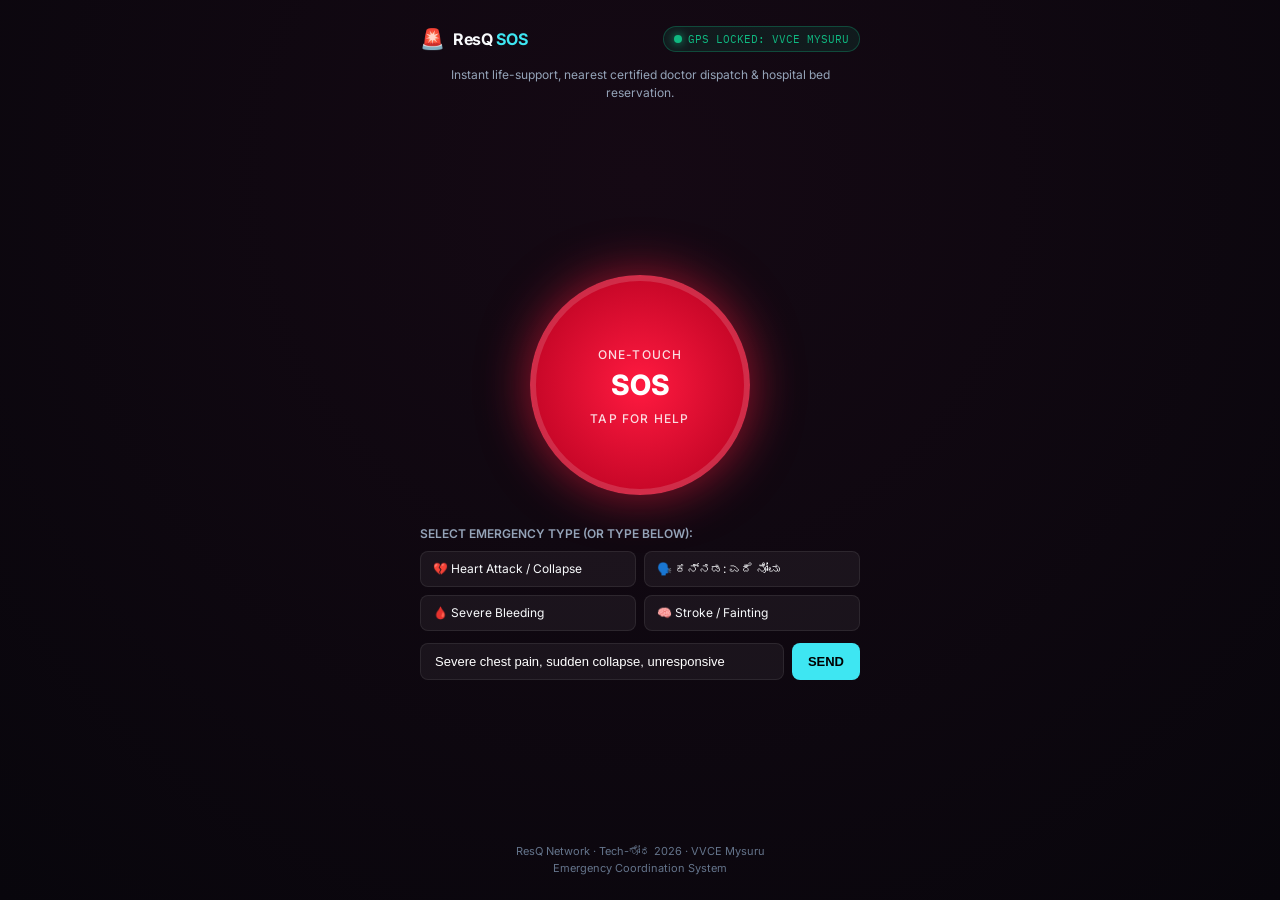
<file: templates/citizen_sos.html>
<!DOCTYPE html>
<html lang="en">
<head>
  <meta charset="UTF-8">
  <meta name="viewport" content="width=device-width, initial-scale=1.0, maximum-scale=1.0, user-scalable=no">
  <title>ResQ 1-Tap SOS | Emergency Bystander Life-Support</title>

  <!-- Google Fonts -->
  <link rel="preconnect" href="https://fonts.googleapis.com">
  <link rel="preconnect" href="https://fonts.gstatic.com" crossorigin>
  <link href="https://fonts.googleapis.com/css2?family=IBM+Plex+Mono:wght@500;700&family=Inter:wght@400;500;600;700;800&display=swap" rel="stylesheet">

  <link rel="stylesheet" href="/static/css/style.css">
  <style>
    body {
      background: radial-gradient(circle at 50% 20%, #150914, #08060c);
    }
    .badge-live-gps {
      display: inline-flex;
      align-items: center;
      gap: 6px;
      padding: 4px 10px;
      border-radius: 999px;
      background: rgba(16, 185, 129, 0.1);
      border: 1px solid rgba(16, 185, 129, 0.3);
      color: var(--emerald);
      font-size: 11px;
      font-family: var(--font-mono);
    }
    .quick-chip {
      background: rgba(255, 255, 255, 0.05);
      border: 1px solid var(--border);
      color: var(--text-primary);
      padding: 8px 12px;
      border-radius: 8px;
      font-size: 12px;
      cursor: pointer;
      text-align: left;
      transition: all 0.2s;
    }
    .quick-chip:hover {
      background: rgba(62, 230, 242, 0.1);
      border-color: var(--cyan);
    }
  </style>
</head>
<body>

  <div class="sos-container">

    <!-- Top GPS Status Bar -->
    <div>
      <div style="display: flex; justify-content: space-between; align-items: center; margin-bottom: 12px;">
        <div style="display: flex; align-items: center; gap: 8px;">
          <span style="font-size: 20px;">🚨</span>
          <b style="font-size: 16px; letter-spacing: -0.02em;">ResQ <span style="color:var(--cyan)">SOS</span></b>
        </div>
        <div class="badge-live-gps">
          <span class="live-indicator"></span>
          <span id="gps-status">GPS LOCKED: VVCE MYSURU</span>
        </div>
      </div>
      <p style="font-size: 12px; color: var(--text-secondary); text-align: center;">
        Instant life-support, nearest certified doctor dispatch & hospital bed reservation.
      </p>
    </div>

    <!-- Active Emergency Screen (Shown after pressing SOS) -->
    <div id="active-screen" style="display: none; margin-top: 10px;">
      
      <div style="background: rgba(255, 51, 85, 0.12); border: 2px solid var(--crimson); border-radius: 12px; padding: 16px; text-align: center;">
        <div style="font-size: 11px; font-weight: 700; color: var(--crimson); letter-spacing: 0.1em; text-transform: uppercase;">
          EMERGENCY DISPATCH IN PROGRESS
        </div>
        <h2 style="font-size: 24px; margin: 6px 0; color: #fff;" id="resp-triage-title">CODE RED: CARDIAC ALERT</h2>
        <div style="font-size: 13px; color: #cbd5e1;" id="resp-hospital-name">Allocated: Columbia Asia Hospital Mysuru</div>
        <div style="font-size: 12px; color: var(--emerald); margin-top: 4px; font-weight: 600;" id="resp-first-responder">
          🧑‍⚕️ Dr. Sneha Hegde (MD) arriving on foot in ~2.1 mins
        </div>
      </div>

      <!-- Live CPR Metronome -->
      <div class="cpr-metronome-box" id="cpr-box">
        <div style="font-size: 13px; font-weight: 700; color: #fff;">
          ❤️ CPR METRONOME (110 BPM)
        </div>
        <p style="font-size: 11px; color: var(--text-secondary); margin-top: 2px;">
          Push down hard in the center of the chest to the beat below:
        </p>
        <div class="cpr-beat pulse" id="cpr-beat-indicator">PUSH</div>
        <button onclick="toggleMetronomeAudio()" style="
          background: rgba(255,255,255,0.08); border: 1px solid var(--border); color:#fff;
          padding: 6px 14px; border-radius: 6px; font-size: 11px; cursor: pointer; margin-top: 6px;
        ">
          🔊 Toggle Audio Beep
        </button>
      </div>

      <!-- Step-by-Step Instructions -->
      <div style="margin-top: 14px; background: rgba(0,0,0,0.4); border: 1px solid var(--border); border-radius: 10px; padding: 14px;">
        <div style="font-size: 12px; font-weight: 600; color: var(--cyan); margin-bottom: 6px;">
          📋 ACTIONABLE BYSTANDER PROTOCOL:
        </div>
        <pre id="bystander-instructions" style="
          font-family: var(--font-sans); font-size: 12px; color: #e2e8f0; white-space: pre-wrap; line-height: 1.5;
        "></pre>
      </div>

      <button onclick="resetSOS()" style="
        width: 100%; margin-top: 16px; padding: 12px; background: rgba(255,255,255,0.06);
        border: 1px solid var(--border); color: #fff; border-radius: 8px; font-size: 13px; font-weight: 600; cursor: pointer;
      ">
        ← Report Another Emergency
      </button>

    </div>

    <!-- Pre-Trigger Emergency Screen -->
    <div id="trigger-screen">
      
      <!-- Big One-Tap SOS Button -->
      <div class="sos-hero">
        <div class="sos-big-btn" id="sos-btn" onclick="triggerSOS()">
          <span>ONE-TOUCH</span>
          SOS
          <span>TAP FOR HELP</span>
        </div>
      </div>

      <!-- Quick Symptom Selector -->
      <div style="margin-top: 16px;">
        <div style="font-size: 12px; font-weight: 600; color: var(--text-secondary); margin-bottom: 8px;">
          SELECT EMERGENCY TYPE (OR TYPE BELOW):
        </div>
        
        <div style="display: grid; grid-template-columns: 1fr 1fr; gap: 8px; margin-bottom: 12px;">
          <div class="quick-chip" onclick="setSymptom('Severe chest pain, sudden collapse, unresponsive')">
            💔 Heart Attack / Collapse
          </div>
          <div class="quick-chip" onclick="setSymptom('ಎದೆಯಲ್ಲಿ ತೀವ್ರ ನೋವು ಮತ್ತು ಉಸಿರಾಟ ನಿಂತಿದೆ')">
            🗣️ ಕನ್ನಡ: ಎದೆ ನೋವು
          </div>
          <div class="quick-chip" onclick="setSymptom('Severe road accident, heavy blood loss, head trauma')">
            🩸 Severe Bleeding
          </div>
          <div class="quick-chip" onclick="setSymptom('Sudden facial droop, slurred speech, arm paralysis')">
            🧠 Stroke / Fainting
          </div>
        </div>

        <div style="display: flex; gap: 8px;">
          <input type="text" id="symptom-input" placeholder="Type or describe symptoms..." style="
            flex: 1; background: rgba(255,255,255,0.05); border: 1px solid var(--border);
            padding: 10px 14px; border-radius: 8px; color: #fff; font-size: 13px; outline: none;
          " value="Severe chest pain, sudden collapse, unresponsive">
          <button onclick="triggerSOS()" style="
            background: var(--cyan); color: #000; border: none; padding: 0 16px;
            border-radius: 8px; font-weight: 700; font-size: 13px; cursor: pointer;
          ">
            SEND
          </button>
        </div>
      </div>

    </div>

    <!-- Footer Information -->
    <div style="text-align: center; margin-top: 20px; font-size: 11px; color: var(--text-muted);">
      ResQ Network · Tech-ಶೋಧ 2026 · VVCE Mysuru<br/>
      Emergency Coordination System
    </div>

  </div>

  <script>
    let audioMetronome = null;
    let metronomeInterval = null;
    let audioEnabled = false;

    function playBeepTone() {
      if (!audioEnabled) return;
      try {
        const ctx = new (window.AudioContext || window.webkitAudioContext)();
        const osc = ctx.createOscillator();
        const gain = ctx.createGain();
        osc.frequency.value = 800;
        osc.type = "sine";
        gain.gain.setValueAtTime(0.1, ctx.currentTime);
        gain.gain.exponentialRampToValueAtTime(0.001, ctx.currentTime + 0.1);
        osc.connect(gain);
        gain.connect(ctx.destination);
        osc.start();
        osc.stop(ctx.currentTime + 0.1);
      } catch (e) {}
    }

    function toggleMetronomeAudio() {
      audioEnabled = !audioEnabled;
    }

    function setSymptom(text) {
      document.getElementById("symptom-input").value = text;
    }

    async function triggerSOS() {
      const text = document.getElementById("symptom-input").value || "Severe sudden collapse, urgent medical attention needed";
      
      const payload = {
        caller_name: "Citizen Bystander",
        caller_phone: "9845012345",
        latitude: 12.3364,
        longitude: 76.6205,
        address: "Near VVCE Main Gate, Gokulam 3rd Stage, Mysuru",
        symptoms_text: text,
        language: text.includes("ನೋವು") ? "kn" : "en"
      };

      try {
        const res = await fetch("/api/emergency/sos", {
          method: "POST",
          headers: { "Content-Type": "application/json" },
          body: JSON.stringify(payload)
        });
        const data = await res.json();
        
        // Switch to Active Screen
        document.getElementById("trigger-screen").style.display = "none";
        document.getElementById("active-screen").style.display = "block";

        document.getElementById("resp-triage-title").innerText = `${data.incident.triage_level}: ${data.triage_summary.triage_reason}`;
        document.getElementById("resp-hospital-name").innerText = `Allocated Destination: ${data.incident.assigned_hospital ? data.incident.assigned_hospital.name : 'Emergency Facility'}`;
        
        if (data.incident.alerted_responders && data.incident.alerted_responders.length > 0) {
          const resp = data.incident.alerted_responders[0];
          document.getElementById("resp-first-responder").innerText = `🧑‍⚕️ ${resp.name} (${resp.qualification}) arriving on foot in ~${Math.round(resp.distance_km * 4 + 1)} mins`;
        }

        // Show CPR Metronome if CPR is required
        if (data.triage_summary.cpr_required) {
          document.getElementById("cpr-box").style.display = "block";
          if (!metronomeInterval) {
            metronomeInterval = setInterval(playBeepTone, 545); // ~110 BPM
          }
        } else {
          document.getElementById("cpr-box").style.display = "none";
        }

        const guidance = (data.incident.symptoms_text.includes("ನೋವು") || data.incident.language === "kn") ? data.guidance_kn : data.guidance_en;
        document.getElementById("bystander-instructions").innerText = guidance;

      } catch (e) {
        alert("Failed to connect to ResQ Grid: " + e.message);
      }
    }

    function resetSOS() {
      if (metronomeInterval) {
        clearInterval(metronomeInterval);
        metronomeInterval = null;
      }
      document.getElementById("active-screen").style.display = "none";
      document.getElementById("trigger-screen").style.display = "block";
    }
  </script>
</body>
</html>
</file>
<file: static/css/style.css>
:root {
  --bg: #090b10;
  --bg-card: rgba(16, 21, 30, 0.85);
  --bg-card-hover: rgba(22, 29, 43, 0.95);
  --border: rgba(255, 255, 255, 0.08);
  --border-glow: rgba(62, 230, 242, 0.3);
  --cyan: #3ee6f2;
  --crimson: #ff3355;
  --amber: #ffb703;
  --emerald: #10b981;
  --violet: #8b5cf6;
  --text-primary: #f8fafc;
  --text-secondary: #94a3b8;
  --text-muted: #64748b;
  --font-sans: 'Inter', -apple-system, BlinkMacSystemFont, 'Segoe UI', Roboto, sans-serif;
  --font-mono: 'IBM Plex Mono', 'Fira Code', monospace;
}

* {
  box-sizing: border-box;
  margin: 0;
  padding: 0;
}

body {
  background-color: var(--bg);
  color: var(--text-primary);
  font-family: var(--font-sans);
  min-height: 100vh;
  line-height: 1.5;
  overflow-x: hidden;
}

/* Glassmorphism utility */
.glass {
  background: var(--bg-card);
  backdrop-filter: blur(16px);
  -webkit-backdrop-filter: blur(16px);
  border: 1px solid var(--border);
  border-radius: 12px;
}

/* Header */
.top-header {
  height: 64px;
  border-bottom: 1px solid var(--border);
  display: flex;
  align-items: center;
  justify-content: space-between;
  padding: 0 24px;
  background: rgba(9, 11, 16, 0.9);
  position: sticky;
  top: 0;
  z-index: 1000;
}

.brand-section {
  display: flex;
  align-items: center;
  gap: 12px;
}

.brand-logo {
  font-size: 24px;
  display: flex;
  align-items: center;
  justify-content: center;
  width: 40px;
  height: 40px;
  background: radial-gradient(circle, rgba(255, 51, 85, 0.2), transparent);
  border: 1px solid rgba(255, 51, 85, 0.4);
  border-radius: 10px;
  color: var(--crimson);
}

.brand-title {
  font-size: 18px;
  font-weight: 700;
  letter-spacing: -0.02em;
}

.brand-title span {
  color: var(--cyan);
}

.badge-tag {
  font-size: 11px;
  background: rgba(62, 230, 242, 0.1);
  color: var(--cyan);
  border: 1px solid rgba(62, 230, 242, 0.3);
  padding: 3px 8px;
  border-radius: 999px;
  font-family: var(--font-mono);
  font-weight: 500;
}

.header-stats {
  display: flex;
  gap: 20px;
  align-items: center;
}

.stat-pill {
  display: flex;
  align-items: center;
  gap: 8px;
  font-size: 13px;
  color: var(--text-secondary);
}

.stat-pill b {
  color: var(--text-primary);
  font-family: var(--font-mono);
}

.live-indicator {
  display: inline-block;
  width: 8px;
  height: 8px;
  border-radius: 50%;
  background: var(--emerald);
  box-shadow: 0 0 10px var(--emerald);
  animation: pulse-dot 2s infinite;
}

@keyframes pulse-dot {
  0%, 100% { opacity: 1; transform: scale(1); }
  50% { opacity: 0.4; transform: scale(0.85); }
}

/* Layout Grid */
.dashboard-container {
  display: grid;
  grid-template-columns: 360px 1fr 380px;
  height: calc(100vh - 64px);
  gap: 16px;
  padding: 16px;
  overflow: hidden;
}

/* Left Panel: Incidents & Triage */
.left-panel {
  display: flex;
  flex-direction: column;
  gap: 16px;
  overflow: hidden;
}

.panel-header {
  padding: 14px 16px;
  border-bottom: 1px solid var(--border);
  display: flex;
  justify-content: space-between;
  align-items: center;
}

.panel-title {
  font-size: 14px;
  font-weight: 600;
  color: var(--text-primary);
  display: flex;
  align-items: center;
  gap: 8px;
}

.incidents-list {
  flex: 1;
  overflow-y: auto;
  padding: 12px;
  display: flex;
  flex-direction: column;
  gap: 12px;
}

.incident-card {
  background: rgba(255, 255, 255, 0.02);
  border: 1px solid var(--border);
  border-radius: 10px;
  padding: 14px;
  cursor: pointer;
  transition: all 0.2s ease;
  position: relative;
  overflow: hidden;
}

.incident-card:hover {
  background: var(--bg-card-hover);
  border-color: var(--border-glow);
  transform: translateY(-2px);
}

.incident-card.active {
  border-color: var(--cyan);
  box-shadow: 0 0 16px rgba(62, 230, 242, 0.2);
}

.incident-card::before {
  content: '';
  position: absolute;
  top: 0;
  left: 0;
  bottom: 0;
  width: 4px;
}

.incident-card.code-red::before { background: var(--crimson); }
.incident-card.code-yellow::before { background: var(--amber); }
.incident-card.code-green::before { background: var(--emerald); }

.inc-top {
  display: flex;
  justify-content: space-between;
  align-items: center;
  margin-bottom: 6px;
}

.inc-id {
  font-family: var(--font-mono);
  font-size: 12px;
  color: var(--text-muted);
}

.inc-badge {
  font-size: 10px;
  font-weight: 700;
  padding: 2px 6px;
  border-radius: 4px;
}

.badge-red { background: rgba(255, 51, 85, 0.2); color: var(--crimson); border: 1px solid rgba(255, 51, 85, 0.4); }
.badge-yellow { background: rgba(255, 183, 3, 0.2); color: var(--amber); border: 1px solid rgba(255, 183, 3, 0.4); }
.badge-green { background: rgba(16, 185, 129, 0.2); color: var(--emerald); border: 1px solid rgba(16, 185, 129, 0.4); }

.inc-symptom {
  font-size: 13px;
  font-weight: 500;
  color: var(--text-primary);
  margin-bottom: 8px;
}

.inc-meta {
  font-size: 11px;
  color: var(--text-secondary);
  display: flex;
  flex-direction: column;
  gap: 4px;
}

/* Center Panel: Map and GIS */
.center-panel {
  display: flex;
  flex-direction: column;
  position: relative;
  overflow: hidden;
  border-radius: 12px;
}

#map {
  width: 100%;
  height: 100%;
  border-radius: 12px;
  background: #0d1117;
}

.map-controls-overlay {
  position: absolute;
  top: 16px;
  left: 16px;
  z-index: 800;
  display: flex;
  gap: 8px;
}

.map-btn {
  background: rgba(9, 11, 16, 0.85);
  border: 1px solid var(--border);
  color: var(--text-primary);
  padding: 8px 14px;
  border-radius: 8px;
  font-size: 12px;
  cursor: pointer;
  display: flex;
  align-items: center;
  gap: 6px;
  backdrop-filter: blur(8px);
  transition: all 0.2s;
}

.map-btn:hover, .map-btn.active {
  border-color: var(--cyan);
  color: var(--cyan);
}

.simulation-dock {
  position: absolute;
  bottom: 16px;
  left: 16px;
  right: 16px;
  z-index: 800;
  padding: 12px 18px;
  display: flex;
  justify-content: space-between;
  align-items: center;
}

.sim-label {
  font-size: 12px;
  color: var(--text-secondary);
  display: flex;
  align-items: center;
  gap: 8px;
}

.sim-actions {
  display: flex;
  gap: 10px;
}

.btn-trigger-sim {
  background: linear-gradient(135deg, rgba(255, 51, 85, 0.2), rgba(255, 51, 85, 0.4));
  border: 1px solid var(--crimson);
  color: #fff;
  padding: 7px 14px;
  border-radius: 8px;
  font-size: 12px;
  font-weight: 600;
  cursor: pointer;
  transition: all 0.2s;
}

.btn-trigger-sim:hover {
  box-shadow: 0 0 12px rgba(255, 51, 85, 0.6);
  transform: translateY(-1px);
}

/* Right Panel: Hospital & In-Transit Telemetry */
.right-panel {
  display: flex;
  flex-direction: column;
  gap: 16px;
  overflow-y: auto;
}

.vitals-card {
  padding: 16px;
}

.vitals-grid {
  display: grid;
  grid-template-columns: 1fr 1fr;
  gap: 12px;
  margin-top: 12px;
}

.vital-box {
  background: rgba(255, 255, 255, 0.02);
  border: 1px solid var(--border);
  border-radius: 8px;
  padding: 12px;
  text-align: center;
}

.vital-title {
  font-size: 11px;
  color: var(--text-muted);
  text-transform: uppercase;
  letter-spacing: 0.05em;
  margin-bottom: 4px;
}

.vital-val {
  font-size: 24px;
  font-weight: 700;
  font-family: var(--font-mono);
  color: var(--cyan);
}

.vital-unit {
  font-size: 11px;
  color: var(--text-secondary);
  margin-left: 2px;
}

.vital-box.alert .vital-val {
  color: var(--crimson);
}

.ecg-monitor {
  margin-top: 14px;
  padding: 10px 14px;
  background: rgba(0, 0, 0, 0.5);
  border: 1px solid var(--border);
  border-radius: 8px;
  display: flex;
  justify-content: space-between;
  align-items: center;
}

.ecg-wave-text {
  font-family: var(--font-mono);
  font-size: 12px;
  color: var(--emerald);
}

.ecg-wave-text.danger {
  color: var(--crimson);
  animation: pulse-dot 1s infinite;
}

/* Hospital Triage Grid */
.hospital-list {
  padding: 12px;
  display: flex;
  flex-direction: column;
  gap: 10px;
}

.hosp-item {
  background: rgba(255, 255, 255, 0.02);
  border: 1px solid var(--border);
  border-radius: 8px;
  padding: 12px;
}

.hosp-item.assigned {
  border-color: var(--cyan);
  background: rgba(62, 230, 242, 0.04);
}

.hosp-title {
  font-size: 13px;
  font-weight: 600;
  color: var(--text-primary);
  margin-bottom: 4px;
}

.hosp-beds-row {
  display: flex;
  gap: 12px;
  font-size: 11px;
  color: var(--text-secondary);
}

.hosp-beds-row b {
  color: var(--cyan);
  font-family: var(--font-mono);
}

/* Citizen SOS App Styles */
.sos-container {
  max-width: 480px;
  margin: 0 auto;
  min-height: 100vh;
  display: flex;
  flex-direction: column;
  justify-content: space-between;
  padding: 24px 20px;
}

.sos-hero {
  text-align: center;
  margin-top: 20px;
}

.sos-big-btn {
  width: 220px;
  height: 220px;
  margin: 30px auto;
  border-radius: 50%;
  background: radial-gradient(circle, #ff1a40, #b3001f);
  border: 6px solid rgba(255, 255, 255, 0.15);
  box-shadow: 0 0 50px rgba(255, 26, 64, 0.6);
  color: #fff;
  font-size: 28px;
  font-weight: 800;
  display: flex;
  flex-direction: column;
  align-items: center;
  justify-content: center;
  cursor: pointer;
  transition: all 0.2s cubic-bezier(0.175, 0.885, 0.32, 1.275);
  user-select: none;
}

.sos-big-btn:hover {
  transform: scale(1.05);
  box-shadow: 0 0 70px rgba(255, 26, 64, 0.9);
}

.sos-big-btn:active {
  transform: scale(0.96);
}

.sos-big-btn span {
  font-size: 12px;
  font-weight: 500;
  letter-spacing: 0.1em;
  opacity: 0.85;
  margin-top: 4px;
}

.cpr-metronome-box {
  background: rgba(255, 51, 85, 0.08);
  border: 1px solid rgba(255, 51, 85, 0.3);
  border-radius: 12px;
  padding: 16px;
  text-align: center;
  margin-top: 16px;
}

.cpr-beat {
  width: 60px;
  height: 60px;
  border-radius: 50%;
  background: var(--crimson);
  margin: 10px auto;
  display: flex;
  align-items: center;
  justify-content: center;
  color: #fff;
  font-size: 20px;
  font-weight: 700;
}

.cpr-beat.pulse {
  animation: heart-beat 0.55s infinite ease-in-out;
}

@keyframes heart-beat {
  0%, 100% { transform: scale(1); }
  50% { transform: scale(1.25); box-shadow: 0 0 25px var(--crimson); }
}

@media (max-width: 1024px) {
  .dashboard-container {
    grid-template-columns: 1fr;
    height: auto;
    overflow: visible;
  }
  .center-panel {
    height: 450px;
  }
}
</file>
